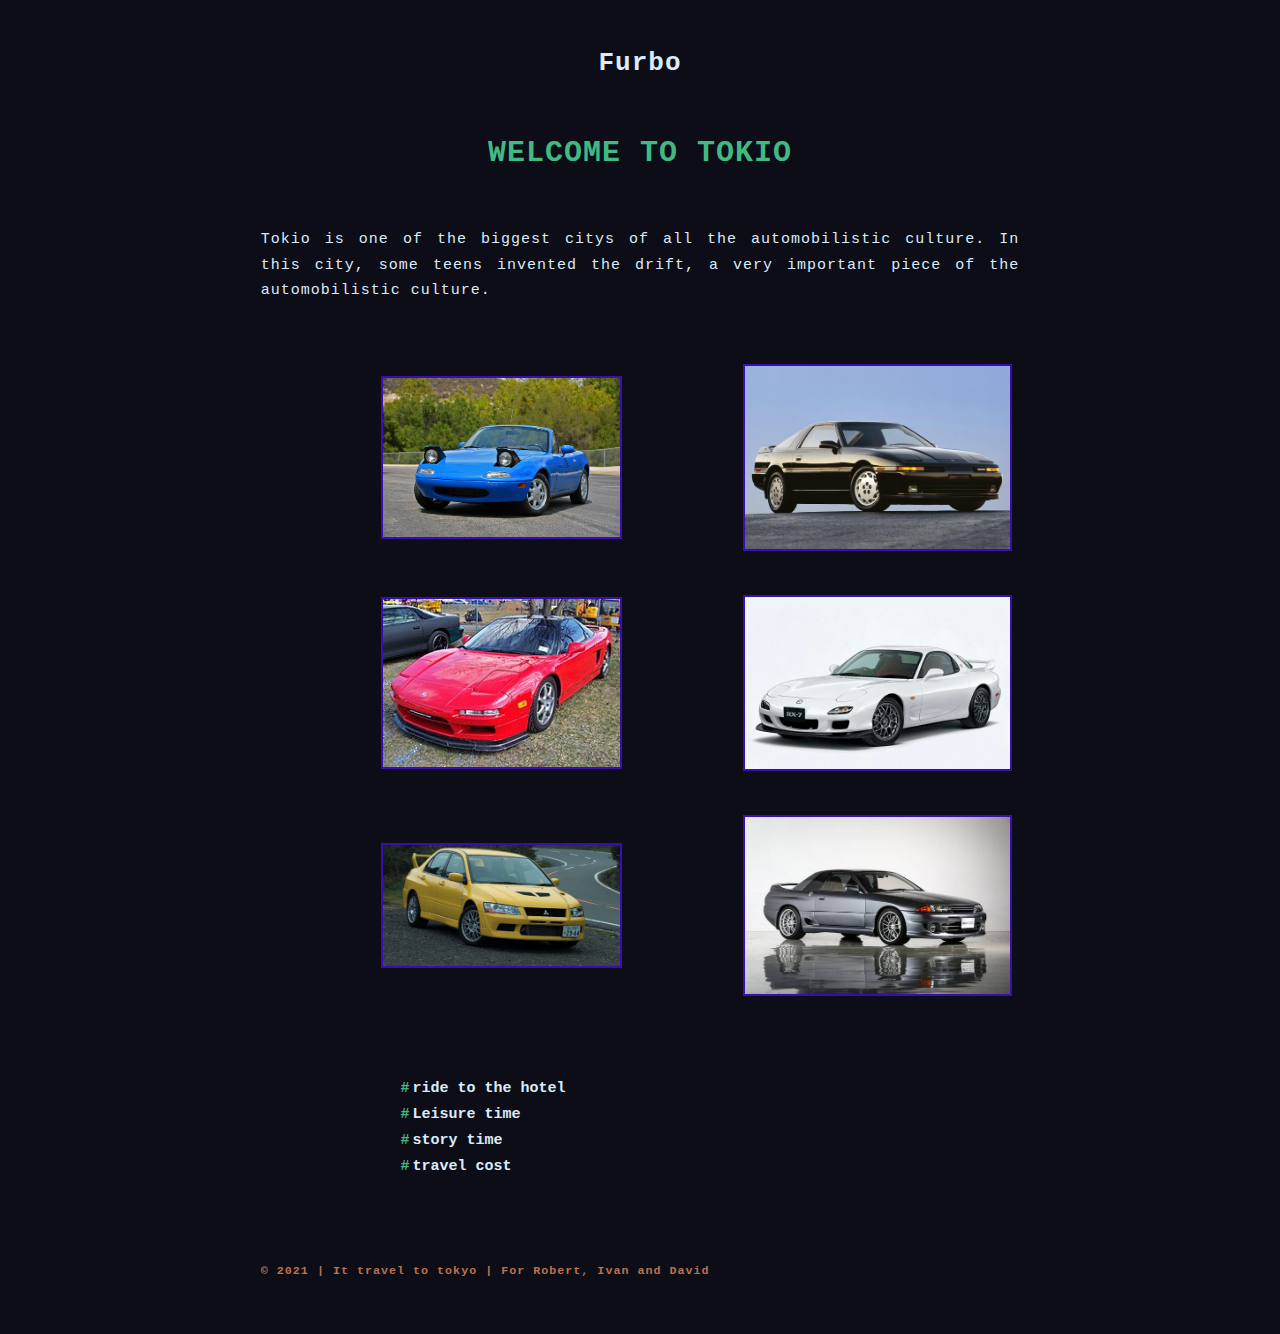
<file: index.html>
<!DOCTYPE html>
<html lang="en">

<head>
    <meta http-equiv="content-type" content="text/html; charset=UTF-8">
    <meta charset="UTF-8">
    <meta name="viewport" content="width=device-width, initial-scale=1.0">
    <meta http-equiv="X-UA-Compatible" content="ie=edge">
    <title>It travel to tokyo</title>
    <link rel="stylesheet" href="style/mark.css">
    <link rel="stylesheet" href="style/custom.css">
    <!-- PILL JS LOADER SYLE -->
    <style>
        #indicator {
            position: fixed;
            top: 0;
            right: 0;
            left: 0;
            height: 3px;
            display: none;
            background-color: #72b6b5;
        }
        
        .is-loading {
            display: block;
            animation: blink 1.5s linear infinite;
        }
        
        @keyframes blink {
            from,
            to {
                background-color: #72b6b5;
            }
            50% {
                background-color: #42b983;
            }
        }
        
        #project-link {
            display: block;
            position: fixed;
            padding: 8px;
            top: 0;
            right: 0;
        }
    </style>
    <!-- PILL JS -->
    <script src="scripts/pill.js"></script>
    <script src="scripts/new.js"></script>
    <script>
        // this is for pill js as the normal link wont work
        function openLink(url) {
            window.open(url, "_blank");
        }
    </script>
</head>

<body>
    <div id="indicator"></div>
    <div id="page">
        <style>
            .title {
                color: #42b983;
                font-size: 30px;
                font-weight: bold;
                text-align: center;
                display: grid;
            }
            
            .meta {
                font-size: 0.7rem;
                font-weight: normal;
                text-transform: uppercase;
            }
        </style>

        <header>
            <a href="https://github.com/furboo/">
                <p id="zeta">Furbo</p>
            </a>
        </header>

        <!-- page content -->
        <main class="post-list">
            <p class="title">WELCOME TO TOKIO </p>
            <p>
                Tokio is one of the biggest citys of all the automobilistic culture. In this city, some teens invented the drift, a very important piece of the automobilistic culture.

                <table class="default">
                    <tr>
                        <th scope="row"></th>
                        <th> </th>
                        <th> </th>
                        <th> </th>
                    </tr>
                    <tr>
                        <th><img src="image/image5.jpg" alt="no se pudo cargar la imagen" title="" style="width: 50%;"></th>
                        <th><img src="image/image4.jpg" alt="no se pudo cargar la imagen" title=""></th>
                    </tr>
                    <tr>
                        <td><img src="image/image6.jpg" alt="no se pudo cargar la imagen" title="" style="width: 50%;"></td>
                        <td><img src="image/image7.jpg" alt="no se pudo cargar la imagen" title=""></td>

                    </tr>
                    <tr>
                        <td>
                            <img src="image/image8.jpg" alt="no se pudo cargar la imagen" title="" style="width: 50%;"></td>
                        <td><img src=" image/image9.jpg " alt="no se pudo cargar la imagen " title=" "></td>
                    </tr>

                </table>
                <nav>
                    <a href="ride-to-the-hotel.html ">ride to the hotel</a><br>
                    <a href="leisure-time.html ">Leisure time</a><br>
                    <a href="story-time.html ">story time</a><br>
                    <a href="travel-cost.html ">travel cost</a><br>
                </nav>
        </main>
        </p>

        <!-- footer -->
        <footer>
            <p>© 2021 | It travel to tokyo | For Robert, Ivan and David</p>
        </footer>
        <script src="scripts/site.js " id="pill_site_script " type="module "></script>

    </div>


</body>

</html>
</file>
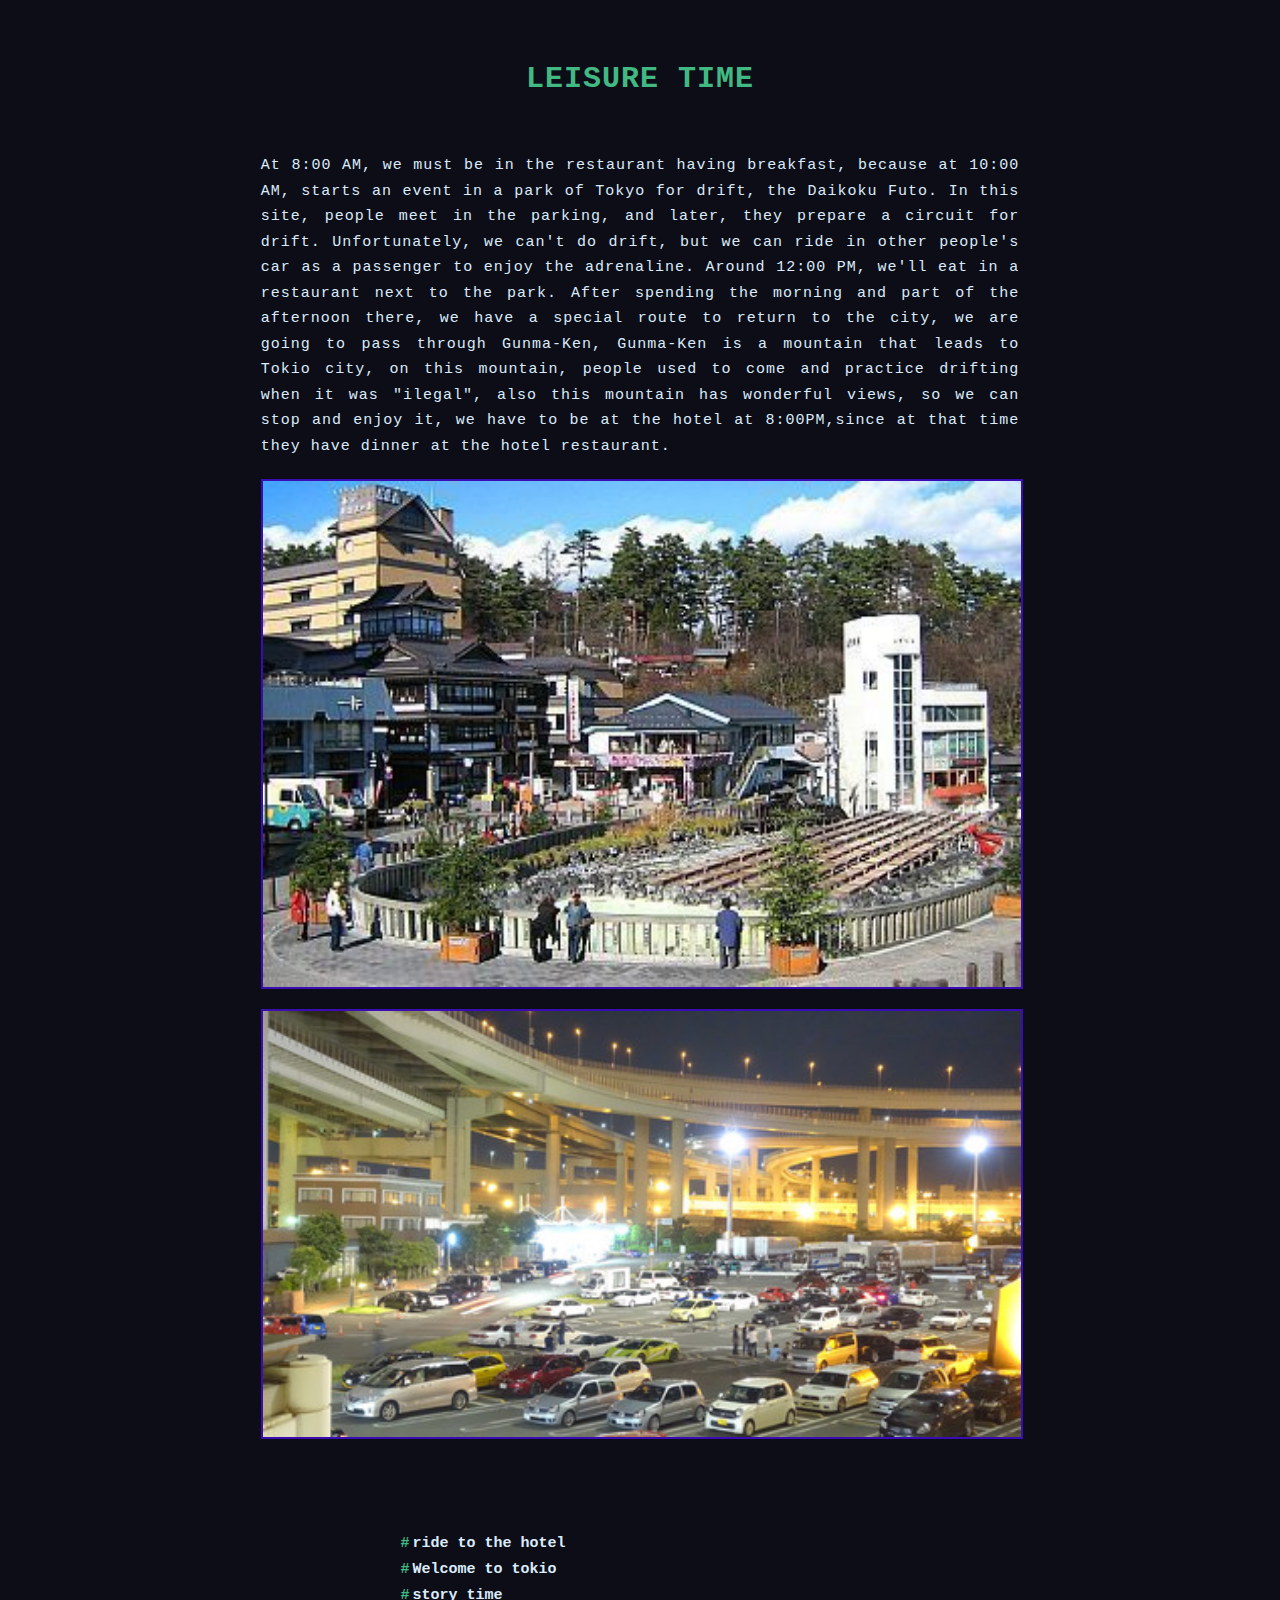
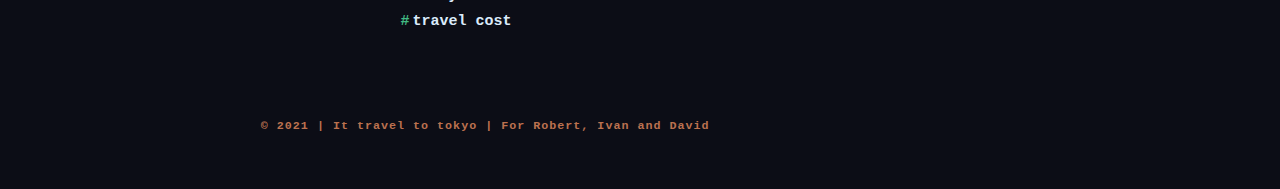
<file: leisure-time.html>
<!DOCTYPE html>
<html lang="en">

<head>
    <meta http-equiv="content-type" content="text/html; charset=UTF-8">
    <meta charset="UTF-8">
    <meta name="viewport" content="width=device-width, initial-scale=1.0">
    <meta http-equiv="X-UA-Compatible" content="ie=edge">
    <title>It travel to tokyo</title>
    <link rel="stylesheet" href="style/mark.css">
    <link rel="stylesheet" href="style/custom.css">
    <!-- PILL JS LOADER SYLE -->
    <style>
        #indicator {
            position: fixed;
            top: 0;
            right: 0;
            left: 0;
            height: 3px;
            display: none;
            background-color: #72b6b5;
        }
        
        .is-loading {
            display: block;
            animation: blink 1.5s linear infinite;
        }
        
        @keyframes blink {
            from,
            to {
                background-color: #72b6b5;
            }
            50% {
                background-color: #42b983;
            }
        }
        
        #project-link {
            display: block;
            position: fixed;
            padding: 8px;
            top: 0;
            right: 0;
        }
    </style>
    <!-- PILL JS -->
    <script src="scripts/pill.js"></script>
    <script src="scripts/new.js"></script>
    <script>
        // this is for pill js as the normal link wont work
        function openLink(url) {
            window.open(url, "_blank");
        }
    </script>
</head>

<body>
    <div id="indicator"></div>
    <div id="page">
        <style>
            .title {
                color: #42b983;
                font-size: 30px;
                font-weight: bold;
                text-align: center;
                display: grid;
            }
            
            .meta {
                font-size: 0.7rem;
                font-weight: normal;
                text-transform: uppercase;
            }
        </style>

        <main class="post-list">
            <p class="title">LEISURE TIME</p>
            <p>
                At 8:00 AM, we must be in the restaurant having breakfast, because at 10:00 AM, starts an event in a park of Tokyo for drift, the Daikoku Futo. In this site, people meet in the parking, and later, they prepare a circuit for drift. Unfortunately, we can't
                do drift, but we can ride in other people's car as a passenger to enjoy the adrenaline. Around 12:00 PM, we'll eat in a restaurant next to the park. After spending the morning and part of the afternoon there, we have a special route to
                return to the city, we are going to pass through Gunma-Ken, Gunma-Ken is a mountain that leads to Tokio city, on this mountain, people used to come and practice drifting when it was "ilegal", also this mountain has wonderful views, so
                we can stop and enjoy it, we have to be at the hotel at 8:00PM,since at that time they have dinner at the hotel restaurant.
                <br>
                <img src="image/image1.jpg" alt="no se pudo cargar la imagen" title="El monte gunma ken">
                <img src="image/image2.jpg" alt="no se pudo cargar la imagen" title="Daikoku futo">
                <nav>
                    <a href="ride-to-the-hotel.html">ride to the hotel</a><br>
                    <a href="index.html">Welcome to tokio</a><br>
                    <a href="story-time.html">story time</a><br>
                    <a href="travel-cost.html">travel cost</a><br>
                </nav>
        </main>
        </p>


        <footer>
            <p>© 2021 | It travel to tokyo | For Robert, Ivan and David</p>
        </footer>
        <script src="scripts/site.js" id="pill_site_script" type="module"></script>

    </div>


</body>

</html>
</file>
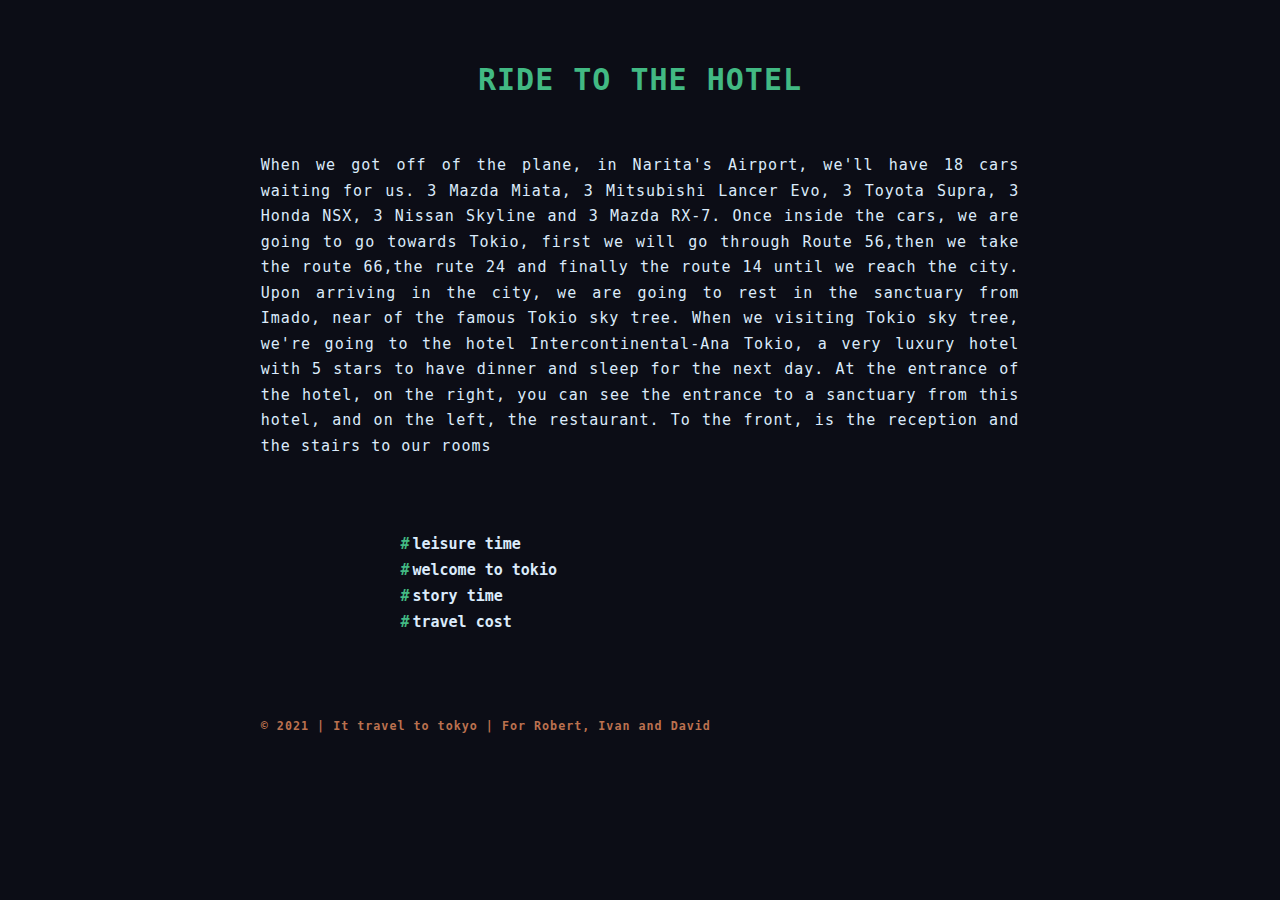
<file: ride-to-the-hotel.html>
<!DOCTYPE html>
<html lang="en">

<head>
    <meta http-equiv="content-type" content="text/html; charset=UTF-8">
    <meta charset="UTF-8">
    <meta name="viewport" content="width=device-width, initial-scale=1.0">
    <meta http-equiv="X-UA-Compatible" content="ie=edge">
    <title>It travel to tokyo</title>
    <link rel="stylesheet" href="style/mark.css">
    <link rel="stylesheet" href="style/custom.css">
    <!-- PILL JS LOADER SYLE -->
    <style>
        #indicator {
            position: fixed;
            top: 0;
            right: 0;
            left: 0;
            height: 3px;
            display: none;
            background-color: #72b6b5;
        }
        
        .is-loading {
            display: block;
            animation: blink 1.5s linear infinite;
        }
        
        @keyframes blink {
            from,
            to {
                background-color: #72b6b5;
            }
            50% {
                background-color: #42b983;
            }
        }
        
        #project-link {
            display: block;
            position: fixed;
            padding: 8px;
            top: 0;
            right: 0;
        }
    </style>
    <!-- PILL JS -->
    <script src="scripts/pill.js"></script>
    <script src="scripts/new.js"></script>
    <script>
        // this is for pill js as the normal link wont work
        function openLink(url) {
            window.open(url, "_blank");
        }
    </script>
</head>

<body>
    <div id="indicator"></div>
    <div id="page">
        <style>
            .title {
                color: #42b983;
                font-size: 30px;
                font-weight: bold;
                text-align: center;
                display: grid;
            }
            
            .meta {
                font-size: 0.7rem;
                font-weight: normal;
                text-transform: uppercase;
            }
        </style>

        <main class="post-list">
            <p class="title">RIDE TO THE HOTEL</p>
            <p>
                When we got off of the plane, in Narita's Airport, we'll have 18 cars waiting for us. 3 Mazda Miata, 3 Mitsubishi Lancer Evo, 3 Toyota Supra, 3 Honda NSX, 3 Nissan Skyline and 3 Mazda RX-7. Once inside the cars, we are going to go towards Tokio, first
                we will go through Route 56,then we take the route 66,the rute 24 and finally the route 14 until we reach the city. Upon arriving in the city, we are going to rest in the sanctuary from Imado, near of the famous Tokio sky tree. When we
                visiting Tokio sky tree, we're going to the hotel Intercontinental-Ana Tokio, a very luxury hotel with 5 stars to have dinner and sleep for the next day. At the entrance of the hotel, on the right, you can see the entrance to a sanctuary
                from this hotel, and on the left, the restaurant. To the front, is the reception and the stairs to our rooms
                <nav>
                    <a href="leisure-time.html">leisure time</a><br>
                    <a href="index.html">welcome to tokio</a><br>
                    <a href="story-time.html">story time</a><br>
                    <a href="travel-cost.html">travel cost</a><br>
                </nav>
        </main>
        </p>


        <footer>
            <p>© 2021 | It travel to tokyo | For Robert, Ivan and David</p>
        </footer>
        <script src="scripts/site.js" id="pill_site_script" type="module"></script>

    </div>


</body>

</html>
</file>
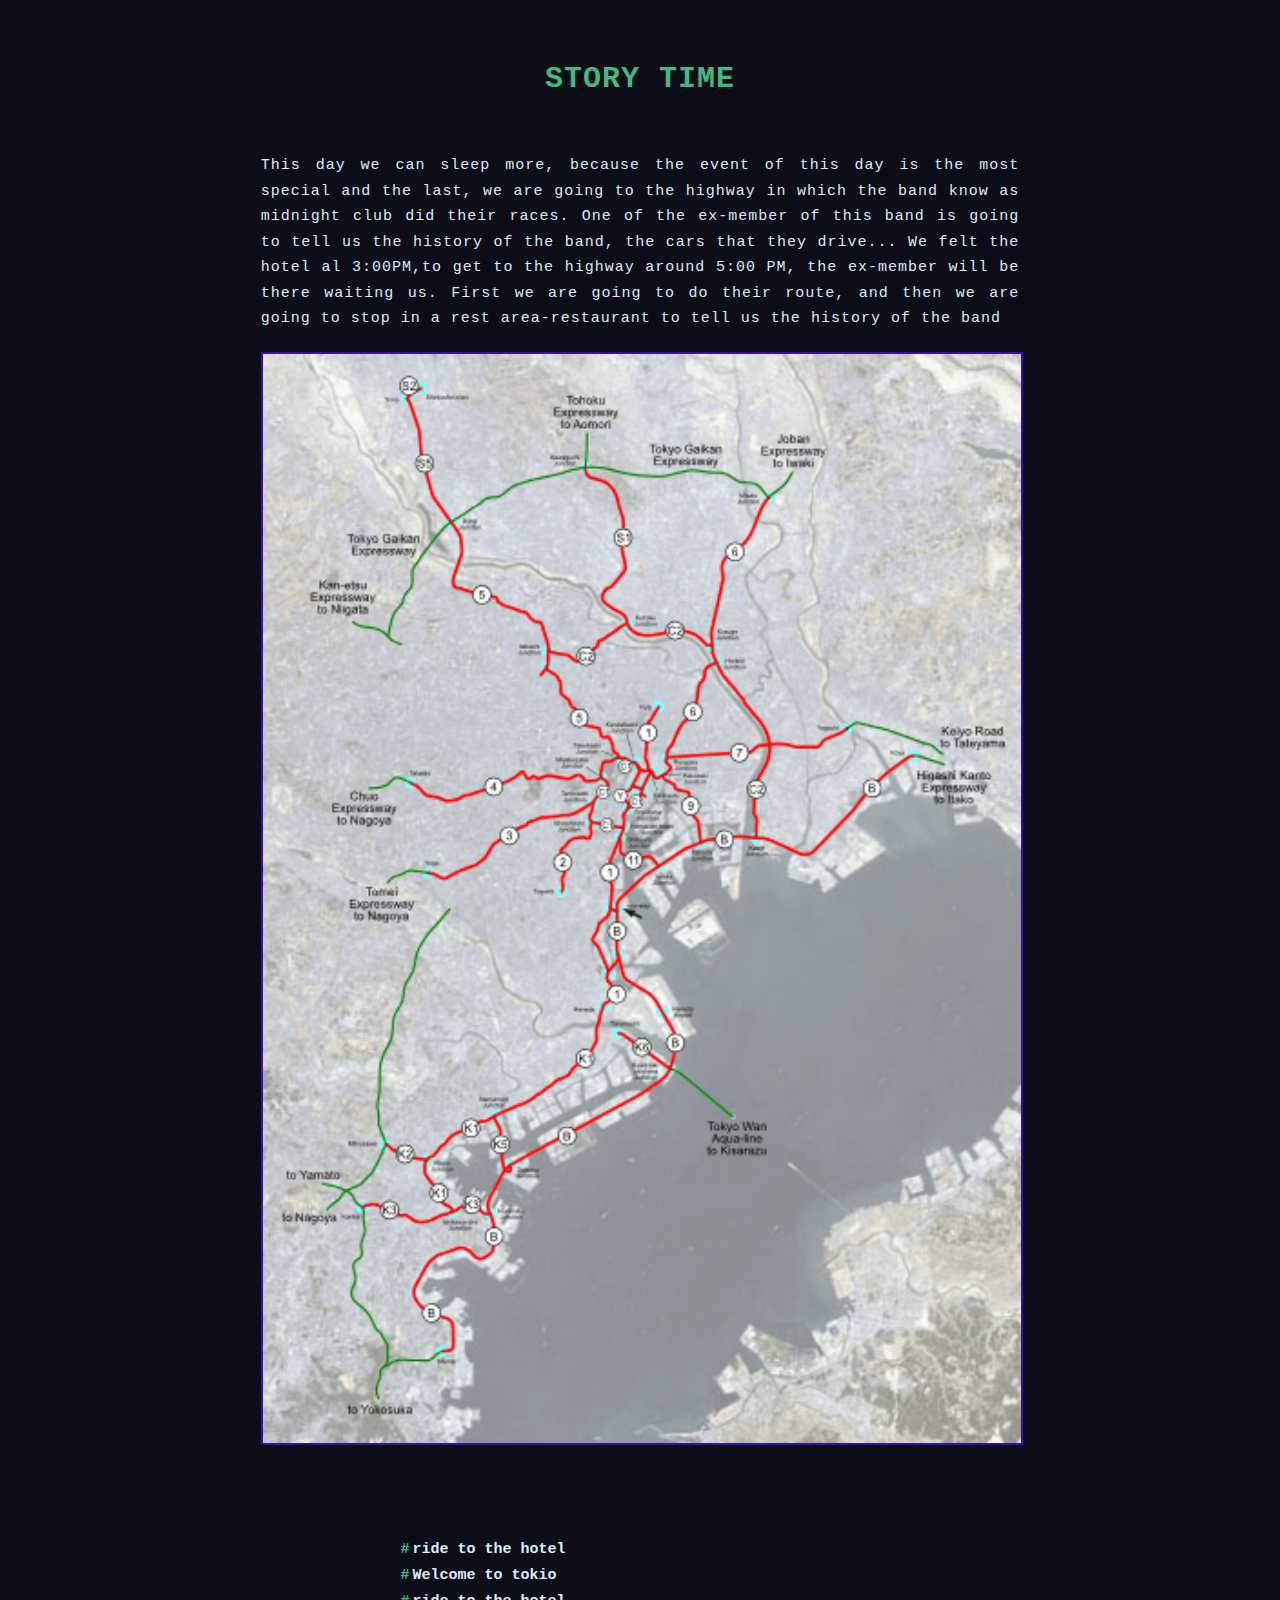
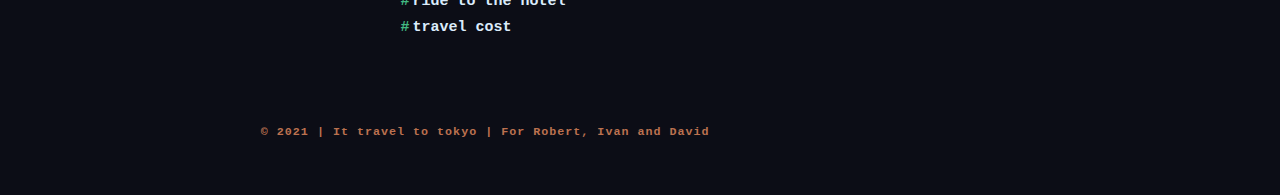
<file: story-time.html>
<!DOCTYPE html>
<html lang="en">

<head>
    <meta http-equiv="content-type" content="text/html; charset=UTF-8">
    <meta charset="UTF-8">
    <meta name="viewport" content="width=device-width, initial-scale=1.0">
    <meta http-equiv="X-UA-Compatible" content="ie=edge">
    <title>It travel to tokyo</title>
    <link rel="stylesheet" href="style/mark.css">
    <link rel="stylesheet" href="style/custom.css">
    <!-- PILL JS LOADER SYLE -->
    <style>
        #indicator {
            position: fixed;
            top: 0;
            right: 0;
            left: 0;
            height: 3px;
            display: none;
            background-color: #72b6b5;
        }
        
        .is-loading {
            display: block;
            animation: blink 1.5s linear infinite;
        }
        
        @keyframes blink {
            from,
            to {
                background-color: #72b6b5;
            }
            50% {
                background-color: #42b983;
            }
        }
        
        #project-link {
            display: block;
            position: fixed;
            padding: 8px;
            top: 0;
            right: 0;
        }
    </style>
    <!-- PILL JS -->
    <script src="scripts/pill.js"></script>
    <script src="scripts/new.js"></script>
    <script>
        // this is for pill js as the normal link wont work
        function openLink(url) {
            window.open(url, "_blank");
        }
    </script>
</head>

<body>
    <div id="indicator"></div>
    <div id="page">
        <style>
            .title {
                color: #42b983;
                font-size: 30px;
                font-weight: bold;
                text-align: center;
                display: grid;
            }
            
            .meta {
                font-size: 0.7rem;
                font-weight: normal;
                text-transform: uppercase;
            }
        </style>

        <main class="post-list">
            <p class="title">STORY TIME</p>
            <p>
                This day we can sleep more, because the event of this day is the most special and the last, we are going to the highway in which the band know as midnight club did their races. One of the ex-member of this band is going to tell us the history of the band,
                the cars that they drive... We felt the hotel al 3:00PM,to get to the highway around 5:00 PM, the ex-member will be there waiting us. First we are going to do their route, and then we are going to stop in a rest area-restaurant to tell
                us the history of the band
                <br>
                <img src="image/image3.png" alt="no se pudo cargar la imagen" title="El monte gunma ken">
                <nav>
                    <a href="ride-to-the-hotel.html">ride to the hotel</a><br>
                    <a href="index.html">Welcome to tokio</a><br>
                    <a href="leisure-time.html">ride to the hotel</a><br>
                    <a href="travel-cost.html">travel cost</a><br>
                </nav>
        </main>
        </p>


        <footer>
            <p>© 2021 | It travel to tokyo | For Robert, Ivan and David</p>
        </footer>
        <script src="scripts/site.js" id="pill_site_script" type="module"></script>

    </div>


</body>

</html>
</file>
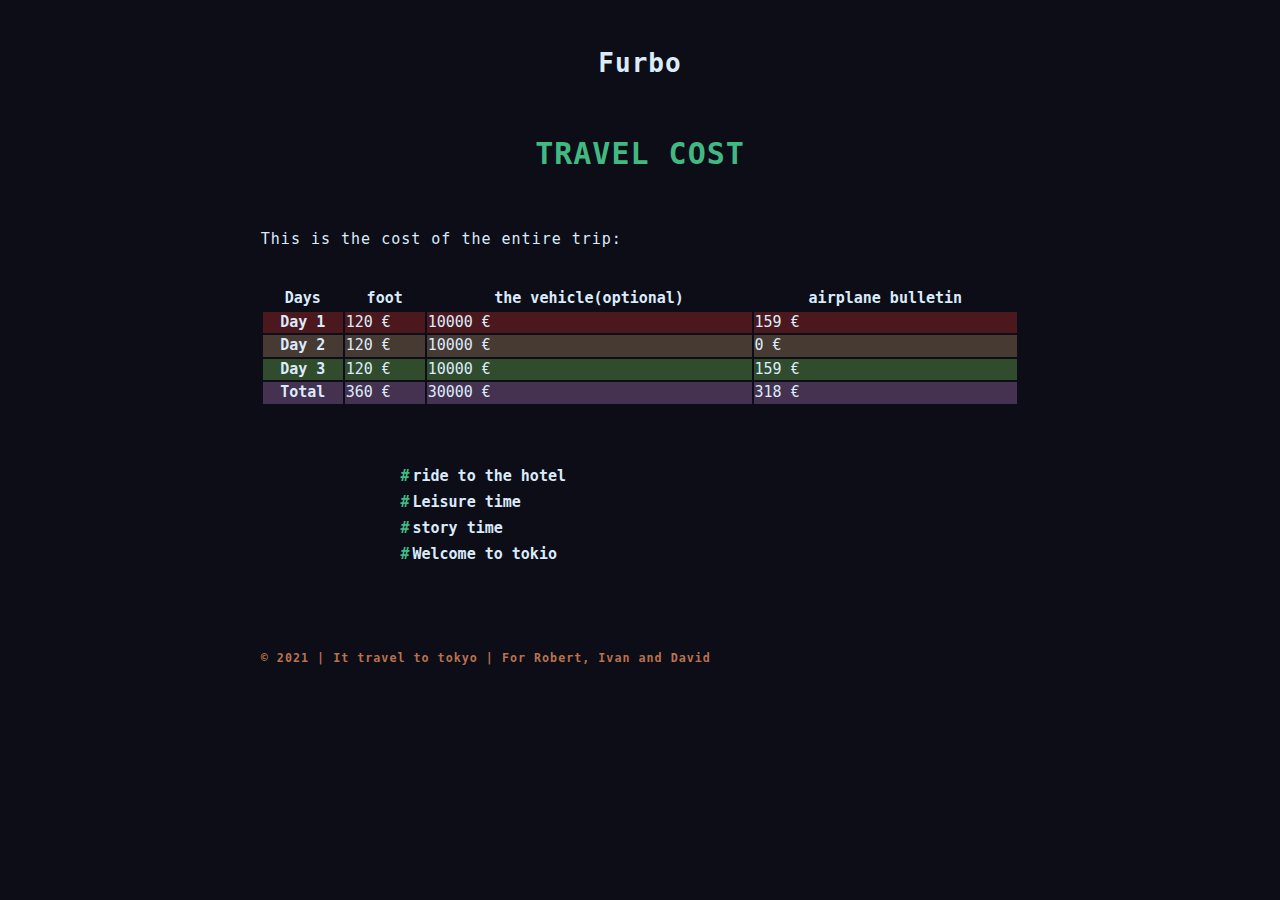
<file: travel-cost.html>
<!DOCTYPE html>
<html lang="en">

<head>
    <meta http-equiv="content-type" content="text/html; charset=UTF-8">
    <meta charset="UTF-8">
    <meta name="viewport" content="width=device-width, initial-scale=1.0">
    <meta http-equiv="X-UA-Compatible" content="ie=edge">
    <title>It travel to tokyo</title>
    <link rel="stylesheet" href="style/mark.css">
    <link rel="stylesheet" href="style/custom.css">
    <!-- PILL JS LOADER SYLE -->
    <style>
        #indicator {
            position: fixed;
            top: 0;
            right: 0;
            left: 0;
            height: 3px;
            display: none;
            background-color: #72b6b5;
        }
        
        .is-loading {
            display: block;
            animation: blink 1.5s linear infinite;
        }
        
        @keyframes blink {
            from,
            to {
                background-color: #72b6b5;
            }
            50% {
                background-color: #42b983;
            }
        }
        
        #project-link {
            display: block;
            position: fixed;
            padding: 8px;
            top: 0;
            right: 0;
        }
    </style>
    <!-- PILL JS -->
    <script src="scripts/pill.js"></script>
    <script src="scripts/new.js"></script>
    <script>
        // this is for pill js as the normal link wont work
        function openLink(url) {
            window.open(url, "_blank");
        }
    </script>
</head>

<body>
    <div id="indicator"></div>
    <div id="page">
        <style>
            .title {
                color: #42b983;
                font-size: 30px;
                font-weight: bold;
                text-align: center;
                display: grid;
            }
            
            .meta {
                font-size: 0.7rem;
                font-weight: normal;
                text-transform: uppercase;
            }
        </style>

        <header>
            <a href="https://github.com/furboo/">
                <p id="zeta">Furbo</p>
            </a>
        </header>

        <!-- page content -->
        <main class="post-list">
            <p class="title">TRAVEL COST</p>
            <p>
                This is the cost of the entire trip:

                <table class="default">
                    <tr>
                        <th scope="row">Days</th>
                        <th>foot</th>
                        <th>the vehicle(optional)</th>
                        <th>airplane bulletin</th>
                    </tr>
                    <tbody style="background: rgba(223, 50, 50, 0.3); border: 1px solid rgba(200, 100, 0, 0.3);">
                        <tr>
                            <th> Day 1</th>
                            <td>120 €</td>
                            <td>10000 €</td>
                            <td>159 €</td>
                        </tr>
                    </tbody>
                    <tbody style="background: rgba(206, 161, 119, 0.3); border: 1px solid rgba(200, 100, 0, 0.3);">
                        <tr>
                            <th> Day 2</th>
                            <td>120 €</td>
                            <td>10000 €</td>
                            <td>0 €</td>
                        </tr>
                    </tbody>
                    <tbody style="background: rgba(136, 219, 98, 0.3); border: 1px solid rgba(200, 100, 0, 0.3);">
                        <tr>
                            <th> Day 3</th>
                            <td>120 €</td>
                            <td>10000 €</td>
                            <td>159 €</td>
                        </tr>
                    </tbody>
                    <tbody style="background: rgba(200, 135, 216, 0.3); border: 1px solid rgba(200, 100, 0, 0.3);">
                        <tr>
                            <th>Total</th>
                            <td>360 €</td>
                            <td>30000 €</td>
                            <td>318 €</td>
                        </tr>
                    </tbody>
                </table>


                <nav>
                    <a href="ride-to-the-hotel.html">ride to the hotel</a><br>
                    <a href="leisure-time.html">Leisure time</a><br>
                    <a href="story-time.html">story time</a><br>
                    <a href="index.html">Welcome to tokio</a><br>
                </nav>
        </main>
        </p>

        <!-- footer -->
        <footer>
            <p>© 2021 | It travel to tokyo | For Robert, Ivan and David</p>
        </footer>
        <script src="scripts/site.js" id="pill_site_script" type="module"></script>

    </div>


</body>

</html>
</file>
<file: style/mark.css>
* {
    font-family: monospace;
    --theme-color: rgba(219, 235, 251, 1);
}

p {
    letter-spacing: 1px !important;
    line-height: 1.7 !important;
    min-height: 1em !important;
    box-sizing: border-box !important;
    word-wrap: break-word !important;
    text-align: justify;
    margin: 15px 0 !important;
}

blockquote {
    border-left: 4px solid #42b983;
    padding: 0 15px !important;
    margin: 0px;
}

strong {
    font-weight: bold;
    /*border-bottom: 2px solid #BADA55;*/
    /*color: #898989;*/
}

body {
    font-size: 15px;
    background: #0c0d16;
    /* background:rgb(16, 20, 23) !important;*/
}

pre {
    background-color: #f8f8f8;
    border-radius: 3px;
    word-wrap: break-word;
    padding: 12px 13px;
    font-size: 13px;
}

h1,
h2,
h3,
h4,
h5,
h6 {
    word-break: break-all !important;
    margin: 20px 0;
    padding-bottom: 0.3em;
    line-height: 1.2;
    text-align: left;
    font-weight: bold;
    /* color: #80f79f; */
    color: var(--theme-color);
    position: relative;
}


/* 
h1:before,
h2:before {
	content: "#";
	color: #42b983;
	position: absolute;
	left: -0.8em;
	top: -2px;
	font-size: 1.2em;
	font-weight: bold;
} */

h1 {
    /*border-bottom: 8px solid #71BA51 !important;*/
    font-size: 20px !important;
}

h2 {
    /*border-bottom: 5px solid #71BA51 !important;*/
    font-size: 18px !important;
}

a {
    /* color: #ffa0c0 !important; */
    color: #2ab375 !important;
    text-decoration: none;
}

ul,
ol {
    padding-left: 30px;
}

li {
    line-height: 24px;
}

hr {
    height: 4px;
    padding: 0;
    margin: 16px 0;
    background-color: #e7e7e7;
    border: 0 none;
    overflow: hidden;
    box-sizing: content-box;
    border-bottom: 1px solid #ddd;
}

.highlighter-rouge {
    overflow-x: hidden;
}

pre {
    background: #000 !important;
    padding: 12px 13px;
    overflow-x: auto !important;
    border: 2px solid rgba(219, 235, 251, 0.274);
}

code {
    margin: 0 2px;
    padding: 3px 5px;
    color: rgba(219, 235, 251, 0.699);
    border-radius: 2px;
    white-space: pre;
    background-color: #000;
}


/* syntax  */

.highlight .hll {
    background-color: #333333
}

.highlight {
    background: #111111;
    color: #ffffff
}

.highlight .c {
    color: #008800;
    font-style: italic;
    background-color: #0f140f
}


/* Comment */

.highlight .err {
    color: #ffffff
}


/* Error */

.highlight .g {
    color: #ffffff
}


/* Generic */

.highlight .k {
    color: #fb660a;
    font-weight: bold
}


/* Keyword */

.highlight .l {
    color: #ffffff
}


/* Literal */

.highlight .n {
    color: #ffffff
}


/* Name */

.highlight .o {
    color: #ffffff
}


/* Operator */

.highlight .x {
    color: #ffffff
}


/* Other */

.highlight .p {
    color: #ffffff
}


/* Punctuation */

.highlight .cm {
    color: #008800;
    font-style: italic;
    background-color: #0f140f
}


/* Comment.Multiline */

.highlight .cp {
    color: #ff0007;
    font-weight: bold;
    font-style: italic;
    background-color: #0f140f
}


/* Comment.Preproc */

.highlight .c1 {
    color: #008800;
    font-style: italic;
    background-color: #0f140f
}


/* Comment.Single */

.highlight .cs {
    color: #008800;
    font-style: italic;
    background-color: #0f140f
}


/* Comment.Special */

.highlight .gd {
    color: #ffffff
}


/* Generic.Deleted */

.highlight .ge {
    color: #ffffff
}


/* Generic.Emph */

.highlight .gr {
    color: #ffffff
}


/* Generic.Error */

.highlight .gh {
    color: #ffffff;
    font-weight: bold
}


/* Generic.Heading */

.highlight .gi {
    color: #ffffff
}


/* Generic.Inserted */

.highlight .go {
    color: #444444;
    background-color: #222222
}


/* Generic.Output */

.highlight .gp {
    color: #ffffff
}


/* Generic.Prompt */

.highlight .gs {
    color: #ffffff
}


/* Generic.Strong */

.highlight .gu {
    color: #ffffff;
    font-weight: bold
}


/* Generic.Subheading */

.highlight .gt {
    color: #ffffff
}


/* Generic.Traceback */

.highlight .kc {
    color: #fb660a;
    font-weight: bold
}


/* Keyword.Constant */

.highlight .kd {
    color: #fb660a;
    font-weight: bold
}


/* Keyword.Declaration */

.highlight .kn {
    color: #fb660a;
    font-weight: bold
}


/* Keyword.Namespace */

.highlight .kp {
    color: #fb660a
}


/* Keyword.Pseudo */

.highlight .kr {
    color: #fb660a;
    font-weight: bold
}


/* Keyword.Reserved */

.highlight .kt {
    color: #cdcaa9;
    font-weight: bold
}


/* Keyword.Type */

.highlight .ld {
    color: #ffffff
}


/* Literal.Date */

.highlight .m {
    color: #0086f7;
    font-weight: bold
}


/* Literal.Number */

.highlight .s {
    color: #0086d2
}


/* Literal.String */

.highlight .na {
    color: #ff0086;
    font-weight: bold
}


/* Name.Attribute */

.highlight .nb {
    color: #ffffff
}


/* Name.Builtin */

.highlight .nc {
    color: #ffffff
}


/* Name.Class */

.highlight .no {
    color: #0086d2
}


/* Name.Constant */

.highlight .nd {
    color: #ffffff
}


/* Name.Decorator */

.highlight .ni {
    color: #ffffff
}


/* Name.Entity */

.highlight .ne {
    color: #ffffff
}


/* Name.Exception */

.highlight .nf {
    color: #ff0086;
    font-weight: bold
}


/* Name.Function */

.highlight .nl {
    color: #ffffff
}


/* Name.Label */

.highlight .nn {
    color: #ffffff
}


/* Name.Namespace */

.highlight .nx {
    color: #ffffff
}


/* Name.Other */

.highlight .py {
    color: #ffffff
}


/* Name.Property */

.highlight .nt {
    color: #fb660a;
    font-weight: bold
}


/* Name.Tag */

.highlight .nv {
    color: #fb660a
}


/* Name.Variable */

.highlight .ow {
    color: #ffffff
}


/* Operator.Word */

.highlight .w {
    color: #888888
}


/* Text.Whitespace */

.highlight .mf {
    color: #0086f7;
    font-weight: bold
}


/* Literal.Number.Float */

.highlight .mh {
    color: #0086f7;
    font-weight: bold
}


/* Literal.Number.Hex */

.highlight .mi {
    color: #0086f7;
    font-weight: bold
}


/* Literal.Number.Integer */

.highlight .mo {
    color: #0086f7;
    font-weight: bold
}


/* Literal.Number.Oct */

.highlight .sb {
    color: #0086d2
}


/* Literal.String.Backtick */

.highlight .sc {
    color: #0086d2
}


/* Literal.String.Char */

.highlight .sd {
    color: #0086d2
}


/* Literal.String.Doc */

.highlight .s2 {
    color: #0086d2
}


/* Literal.String.Double */

.highlight .se {
    color: #0086d2
}


/* Literal.String.Escape */

.highlight .sh {
    color: #0086d2
}


/* Literal.String.Heredoc */

.highlight .si {
    color: #0086d2
}


/* Literal.String.Interpol */

.highlight .sx {
    color: #0086d2
}


/* Literal.String.Other */

.highlight .sr {
    color: #0086d2
}


/* Literal.String.Regex */

.highlight .s1 {
    color: #0086d2
}


/* Literal.String.Single */

.highlight .ss {
    color: #0086d2
}


/* Literal.String.Symbol */

.highlight .bp {
    color: #ffffff
}


/* Name.Builtin.Pseudo */

.highlight .vc {
    color: #fb660a
}


/* Name.Variable.Class */

.highlight .vg {
    color: #fb660a
}


/* Name.Variable.Global */

.highlight .vi {
    color: #fb660a
}


/* Name.Variable.Instance */

.highlight .il {
    color: #0086f7;
    font-weight: bold
}


/* Literal.Number.Integer.Long */
</file>
<file: style/custom.css>
* {
        outline: none;
        --theme-color: rgba(219, 235, 251, 1);
    }
    
    body {
        color: rgba(219, 235, 251, 1) !important;
    }
    
    .center {
        text-align: center;
    }
    
    img {
        margin: 10px auto 20px;
        display: block;
        margin-top: 20px !important;
        border: 2px solid rgb(57, 13, 179);
        width: 100%;
    }
    
    #zeta {
        margin-right: auto !important;
        margin-top: 10%;
        display: flex;
        justify-content: center;
        word-break: break-all !important;
        font-weight: bold;
        font-size: x-large;
    }
    /* header */
    
    header {
        margin: 2rem 20% -2rem 20%;
        display: flex;
        justify-content: center;
    }
    
    header * {
        color: var(--theme-color) !important;
        font-size: 2rem !important;
    }
    /* nav */
    
    nav {
        margin-left: 20%;
        margin-right: 20%;
        padding-top: 3rem;
        line-height: 2rem;
    }
    
    nav a {
        color: #dbebfb !important;
        padding-right: 2rem;
        font-size: 15px;
        font-weight: bold;
    }
    
    nav a:hover {
        text-decoration: underline !important;
    }
    /* main */
    
    main {
        margin-top: 3rem;
        margin-left: 20%;
        margin-right: 20%;
        display: grid;
        grid-gap: 1.4rem;
        line-height: 1.5rem;
    }
    
    .content a {
        text-decoration: underline;
    }
    
    .post-list a {
        text-decoration: none;
        position: relative;
        color: var(--theme-color) !important;
        /* color: #72b6b5 !important; */
    }
    
    .post-list a:after {
        content: "";
        position: absolute;
        bottom: 0;
        left: 0;
        width: 0%;
        border-bottom: 2px solid var(--theme-color);
        transition: 0.4s;
    }
    
    .post-list a:hover:after {
        width: 100%;
    }
    
    .post-list a:before,
    .post-list a:before {
        content: "#";
        color: #42b983;
        position: absolute;
        left: -0.8em;
        font-weight: bold;
    }
    /* footer */
    
    footer {
        font-weight: bold;
        color: #bb714f;
        font-size: 0.9rem;
        margin: 4rem 20% 4rem 20%;
    }
    
    @media screen and (max-width: 780px) {
        nav,
        header,
        footer,
        main {
            margin-left: 10%;
            margin-right: 10%;
        }
    }
</file>
